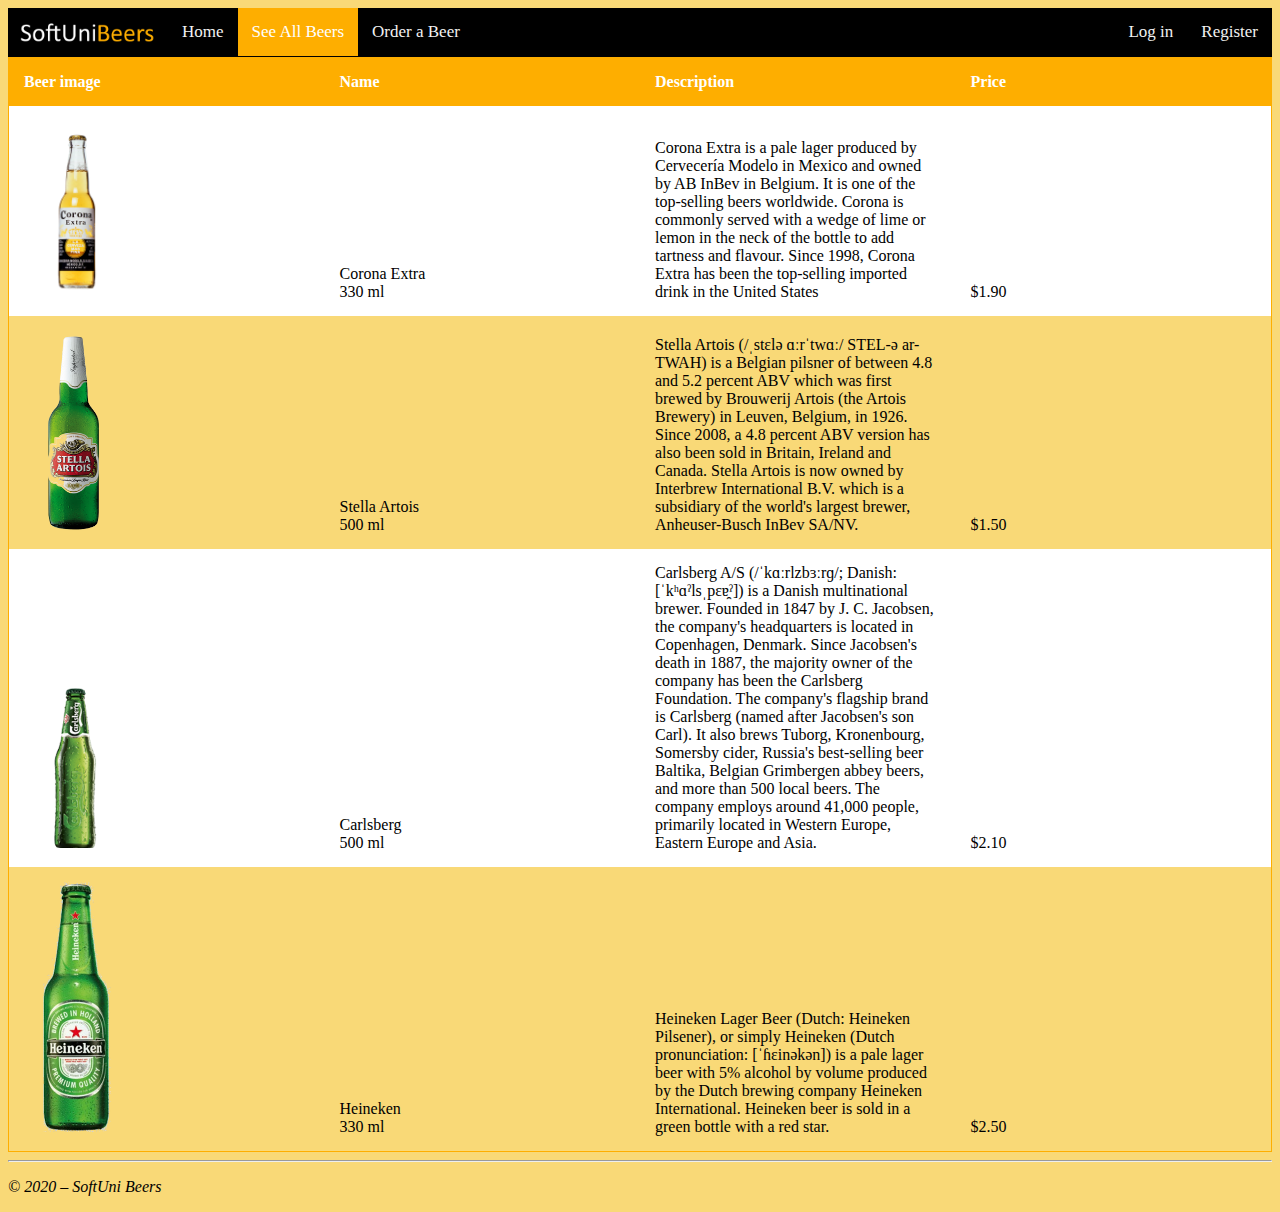
<file: 01. Java-Web-Development-Basics-HTML-and-CSS-Exercises-Resources/all-beers.html>
<!DOCTYPE html>
<html lang="en">
<head>
    <meta charset="UTF-8">
    <title>Beer Catalogue</title>
    <link rel="stylesheet" href="style/form.css">
    <link rel="stylesheet" href="style/styles.css">
</head>
<body>

<nav>
    <div class="topnav">
        <a class="logo" href="index.html"><img src="images/logo.png" alt="beer logo"/></a>
        <a href="index.html">Home</a>
        <a class="active" href="all-beers.html">See All Beers</a>
        <a href="order.html">Order a Beer</a>
        <a class="right" href="register.html">Register</a>
        <a class="right" href="login.html">Log in</a>
    </div>
</nav>

<main>
    <table>
        <thead>
<tr>
    <th>Beer image</th>
    <th>Name</th>
    <th>Description</th>
    <th>Price</th>
</tr>
        </thead>
        <tbody>
        <tr>
            <td><img src="images/beer_1.png" alt="Beer Corona Extra image"></td>
            <td>Corona Extra<br>330 ml</td>
            <td>Corona Extra is a pale lager produced by Cervecería Modelo in Mexico and owned by AB InBev in Belgium. It is one of the top-selling beers worldwide. Corona is commonly served with a wedge of lime or lemon in the neck of the bottle to add tartness and flavour.
                Since 1998, Corona Extra has been the top-selling imported drink in the United States</td>
            <td>$1.90</td>
        </tr>
        <tr>
            <td><img src="images/beer_2.png" alt="Beer Stella Artois image"></td>
            <td>Stella Artois<br>500 ml</td>
            <td>Stella Artois (/ˌstɛlə ɑːrˈtwɑː/ STEL-ə ar-TWAH) is a Belgian pilsner of between 4.8 and 5.2 percent ABV which was first brewed by Brouwerij Artois (the Artois Brewery) in Leuven, Belgium, in 1926. Since 2008, a 4.8 percent ABV version has also been sold in Britain, Ireland and Canada. Stella Artois is now owned by Interbrew International B.V. which is a subsidiary of the world's largest brewer, Anheuser-Busch InBev SA/NV.</td>
            <td>$1.50</td>
        </tr>
        <tr>
            <td><img src="images/beer_3.png" alt="Beer Carlsberg image"></td>
            <td>Carlsberg<br>500 ml</td>
            <td>Carlsberg A/S (/ˈkɑːrlzbɜːrɡ/; Danish: [ˈkʰɑˀlsˌpɛɐ̯ˀ]) is a Danish multinational brewer. Founded in 1847 by J. C. Jacobsen, the company's headquarters is located in Copenhagen, Denmark. Since Jacobsen's death in 1887, the majority owner of the company has been the Carlsberg Foundation. The company's flagship brand is Carlsberg (named after Jacobsen's son Carl). It also brews Tuborg, Kronenbourg, Somersby cider, Russia's best-selling beer Baltika, Belgian Grimbergen abbey beers, and more than 500 local beers.
                The company employs around 41,000 people, primarily located in Western Europe, Eastern Europe and Asia.</td>
            <td>$2.10</td>
        </tr>
        <tr>
            <td><img src="images/beer_4.png" alt="Beer Heineken image"></td>
            <td>Heineken<br>330 ml</td>
            <td>Heineken Lager Beer (Dutch: Heineken Pilsener), or simply Heineken (Dutch pronunciation: [ˈɦɛinəkən]) is a pale lager beer with 5% alcohol by volume produced by the Dutch brewing company Heineken International. Heineken beer is sold in a green bottle with a red star.</td>
            <td>$2.50</td>
        </tr>
        </tbody>
    </table>
</main>

<footer>
    <hr/>
    <p><em>&copy; 2020 &ndash; SoftUni Beers</em></p>
</footer>

</body>
</html>
</file>
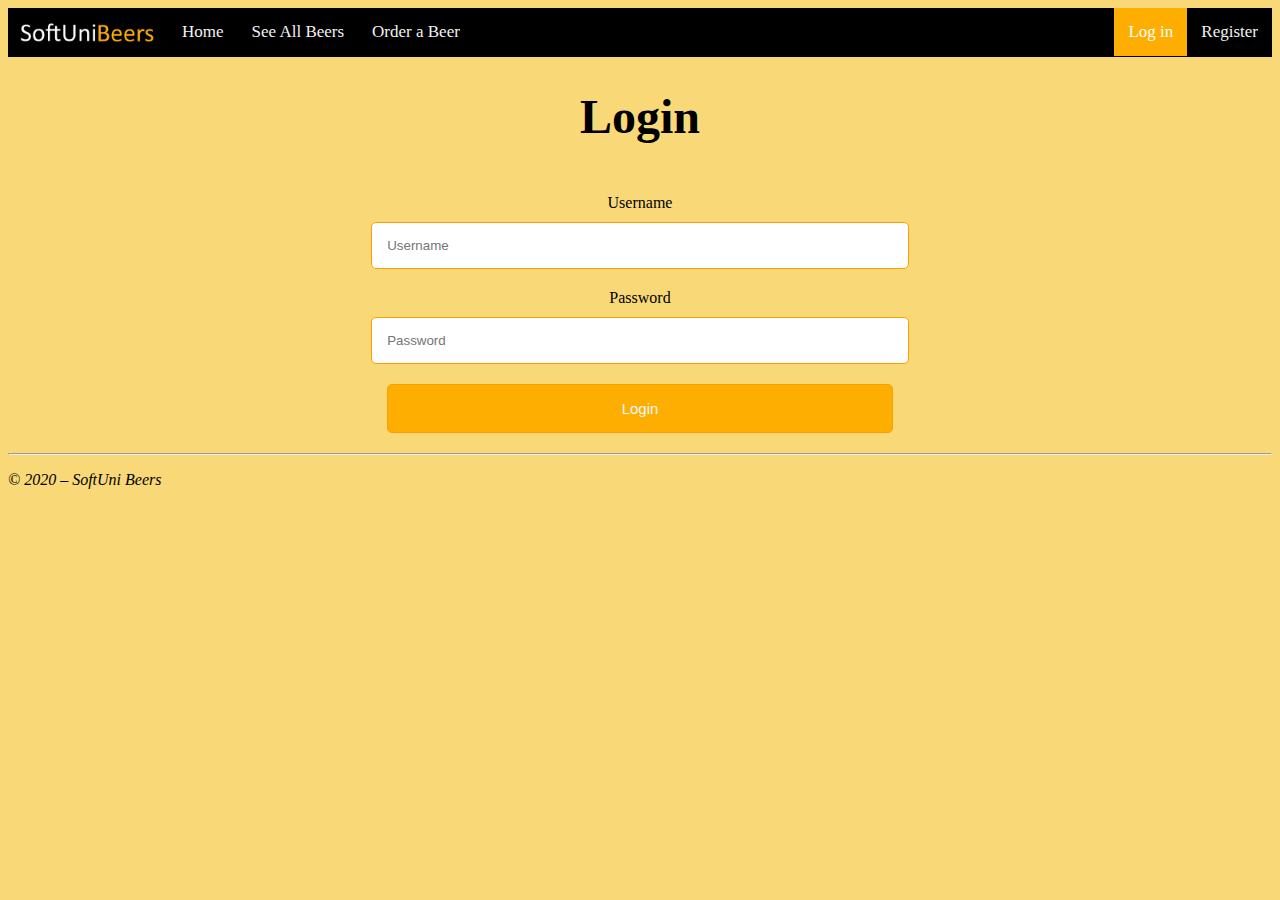
<file: 01. Java-Web-Development-Basics-HTML-and-CSS-Exercises-Resources/login.html>
<!DOCTYPE html>
<html lang="en">
<head>
    <meta charset="UTF-8">
    <title>Login</title>
    <link rel="stylesheet" href="style/form.css">
    <link rel="stylesheet" href="style/styles.css">
</head>

<body>
<nav>
    <div class="topnav">
        <a class="logo" href="index.html"><img src="images/logo.png" alt="beer logo"/></a>
        <a href="index.html">Home</a>
        <a href="all-beers.html">See All Beers</a>
        <a href="order.html">Order a Beer</a>
        <a class="right" href="register.html">Register</a>
        <a class="right active" href="login.html">Log in</a>
    </div>
</nav>

<main>
    <h1>Login</h1>
    <br/>
    <center>
        <form>
            <label>Username
                <input placeholder="Username" type="text">
            </label>
            <label>Password
                <input placeholder="Password" type="password">
            </label>
            <input type="submit" value="Login">
        </form>
    </center>
</main>

<footer>
    <hr/>
    <p><em>&copy; 2020 &ndash; SoftUni Beers</em></p></footer>
</body>
</html>
</file>
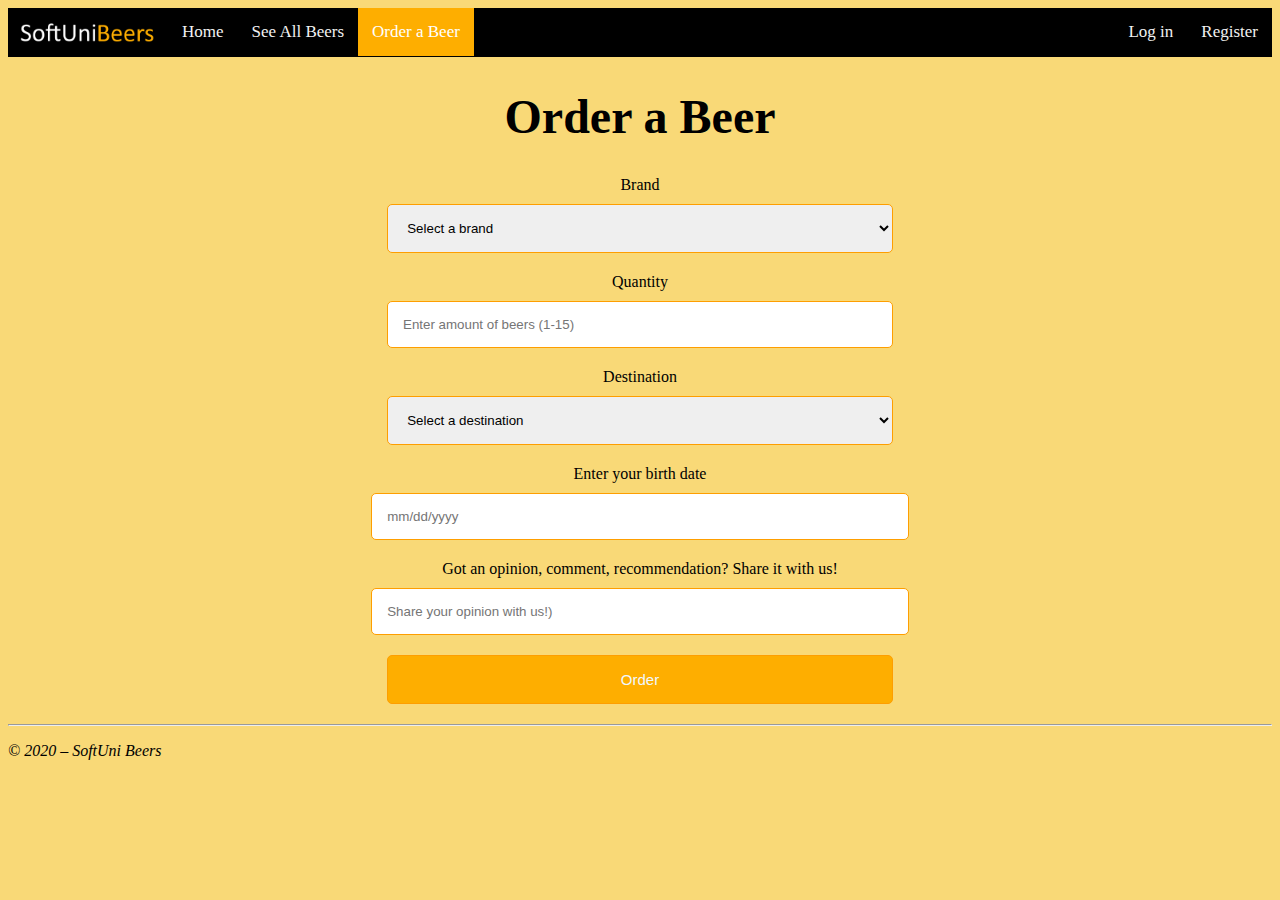
<file: 01. Java-Web-Development-Basics-HTML-and-CSS-Exercises-Resources/order.html>
<!DOCTYPE html>
<html lang="en">
<head>
    <meta charset="UTF-8">
    <title>Order</title>
    <link rel="stylesheet" href="style/form.css">
    <link rel="stylesheet" href="style/styles.css">
</head>
<body>

<nav>
    <div class="topnav">
        <a class="logo" href="index.html"><img src="images/logo.png" alt="beer logo"/></a>
        <a href="index.html">Home</a>
        <a href="all-beers.html">See All Beers</a>
        <a class="active" href="order.html">Order a Beer</a>
        <a class="right" href="register.html">Register</a>
        <a class="right" href="login.html">Log in</a>
    </div>
</nav>

<main>
    <h1>Order a Beer</h1>
    <center>
        <form>
            <label>Brand
                <select>
                    <option value="0" selected disabled>Select a brand</option>
                    <option value="1">Corona Extra</option>
                    <option value="2">Stella Artois</option>
                    <option value="3">Carlsberg</option>
                    <option value="4">Heineken</option>
                </select>
            </label>
            <label>Quantity
                <input type="number" min="1" max="15" placeholder="Enter amount of beers (1-15)">
            </label>
            <label>Destination
                <select>
                    <option selected disabled>Select a destination</option>
                    <option value="0">Plovdiv</option>
                    <option value="1">Sofia</option>
                    <option value="2">Varna</option>
                    <option value="3">Burgas</option>
                    <option value="4">Veliko Tarnovo</option>
                    <option value="5">Rousse</option>
                    <option value="6">Pleven</option>
                    <option value="7">Blagoevgrad</option>
                    <option value="8">Vratsa</option>
                    <option value="9">Vidin</option>
                    <option value="10">Stara Zagora</option>
                </select>
            </label>
            <label>Enter your birth date
                <input type="text" placeholder="mm/dd/yyyy">
            </label>
            <label>Got an opinion, comment, recommendation? Share it with us!
                <input type="text" placeholder="Share your opinion with us!)">
            </label>
            <input type="submit" value="Order">
        </form>
    </center>
</main>

<footer>
    <hr/>
    <p><em>&copy; 2020 &ndash; SoftUni Beers</em></p>
</footer>
</body>
</html>
</file>
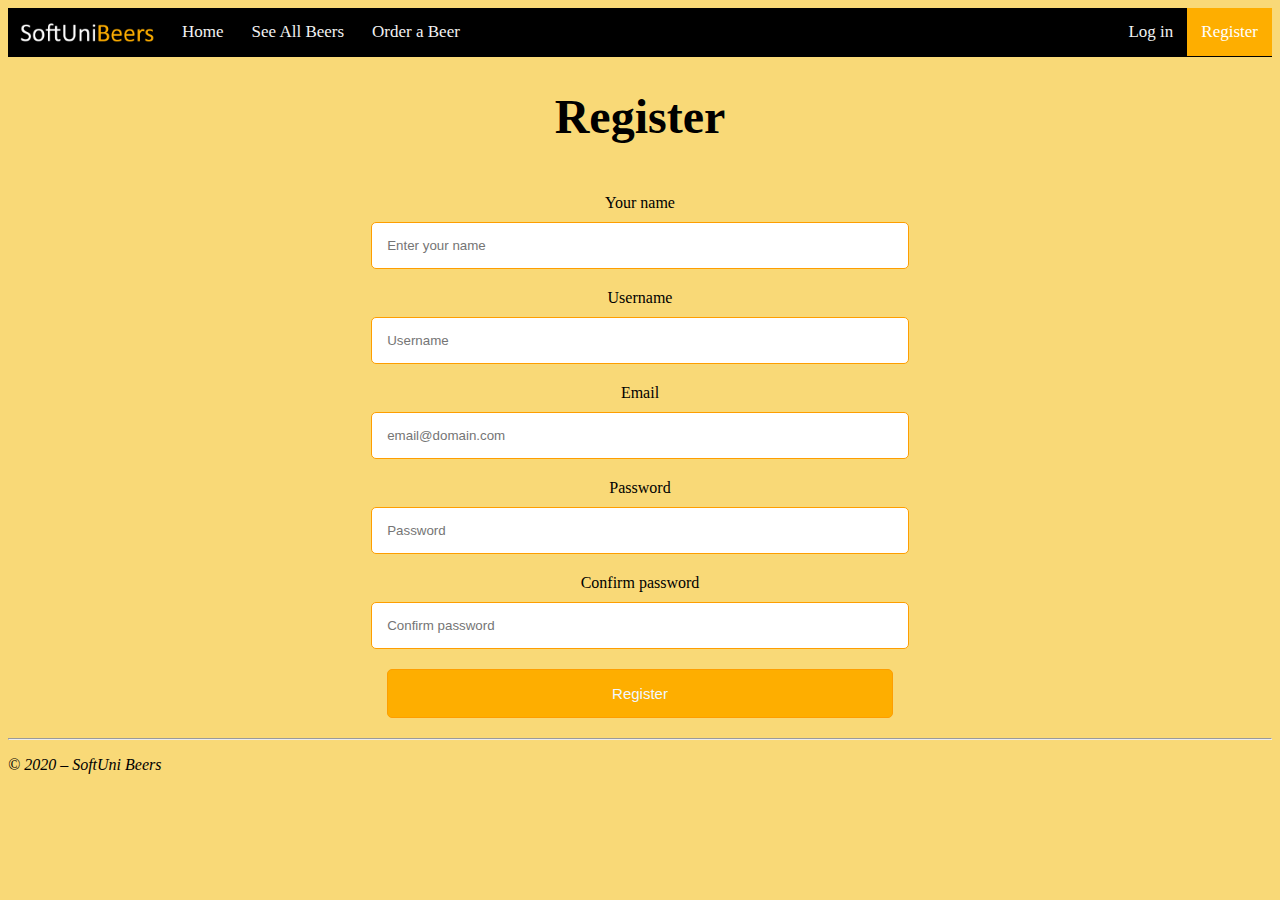
<file: 01. Java-Web-Development-Basics-HTML-and-CSS-Exercises-Resources/register.html>
<!DOCTYPE html>
<html lang="en">
<head>
    <meta charset="UTF-8">
    <title>Register</title>
    <link rel="stylesheet" href="style/form.css">
    <link rel="stylesheet" href="style/styles.css">
</head>
<body>
<nav>
    <div class="topnav">
        <a class="logo" href="index.html"><img src="images/logo.png" alt="beer logo"/></a>
        <a href="index.html">Home</a>
        <a href="all-beers.html">See All Beers</a>
        <a href="order.html">Order a Beer</a>
        <a class="right active" href="register.html">Register</a>
        <a class="right" href="login.html">Log in</a>
    </div>
</nav>

<main>
    <h1>Register</h1>
    <br/>
    <center>
        <form>
            <label>Your name
                <input placeholder="Enter your name" type="text"/>
            </label>
            <label>Username
                <input placeholder="Username" type="text"/>
            </label>
            <label>Email
                <input placeholder="email@domain.com" type="email"/>
            </label>
            <label>Password
                <input placeholder="Password" type="password"/>
            </label>
            <label>Confirm password
                <input placeholder="Confirm password" type="password"/>
            </label>
            <input type="submit" value="Register">
        </form>
    </center>
</main>

<footer>
    <hr/>
    <p><em>&copy; 2020 &ndash; SoftUni Beers</em></p></footer>
</body>
</html>
</file>
<file: 01. Java-Web-Development-Basics-HTML-and-CSS-Exercises-Resources/style/form.css>
form {
    width:50%;
    margin: 0 auto;
    }

/* Makes responsive fields. Sets size and field alignment.*/
input, select{
    display: block;
    margin-bottom: 20px;
    margin-top: 10px;
    width:80%;
    padding: 15px;
    border-radius:5px;
    border:1px solid #FE9E00;
    }

input[type=number], input[type="date"], textarea{
    display: block;
    margin-bottom: 20px;
    margin-top: 10px;
    width:75%;
    padding: 15px;
    border-radius:5px;
    border:1px solid #FE9E00;
}

textarea {
    resize: none;
}

input[type=submit] {
    margin-bottom: 20px;
    width:80%;
    padding: 15px;
    border-radius:5px;
    border:1px solid #FE9E00;
    background-color: #FEAE00;
    color: aliceblue;
    font-size:15px;
    cursor:pointer;
    }

input[type=submit]:hover {
    background-color: #FE7300;
    }
</file>
<file: 01. Java-Web-Development-Basics-HTML-and-CSS-Exercises-Resources/style/styles.css>
body {
    background-color: #F9D977;
    font-family: Calibri, serif;
}

.topnav {
    background-color: black;
    overflow: hidden;
}

.topnav a {
    float: left;
    display: block;
    color: #f2f2f2;
    text-align: center;
    padding: 14px;
    text-decoration: none;
    font-size: 17px;
}

.topnav a.logo {
    padding: 4px 0 0;
}

.topnav a.right {
    float: right;
}

.topnav a:hover {
    background-color: #ddd;
    color: black;
}

.topnav a.active {
    background-color: #FEAE00;
    color: white;
}

main {
    text-align: center;
}

main img {
    width: 500px;
    height: auto;
}

main h1 {
    font-size: 48px;
}

main h1 span {
    color: #FE7300;
}

main table {
    width: 100%;
    border: 1px solid #FEAE00;
    border-spacing: 0;
}

main th, td {
    width: 25%;
    padding: 15px;
    text-align: left;
}

main td {
    vertical-align: bottom;
}

main th {
    background-color: #FEAE00;
    color: white;
}

main table img {
    width: 100px;
    height: auto;
}

main tr:nth-child(odd) {
    background-color: white;
}
</file>
